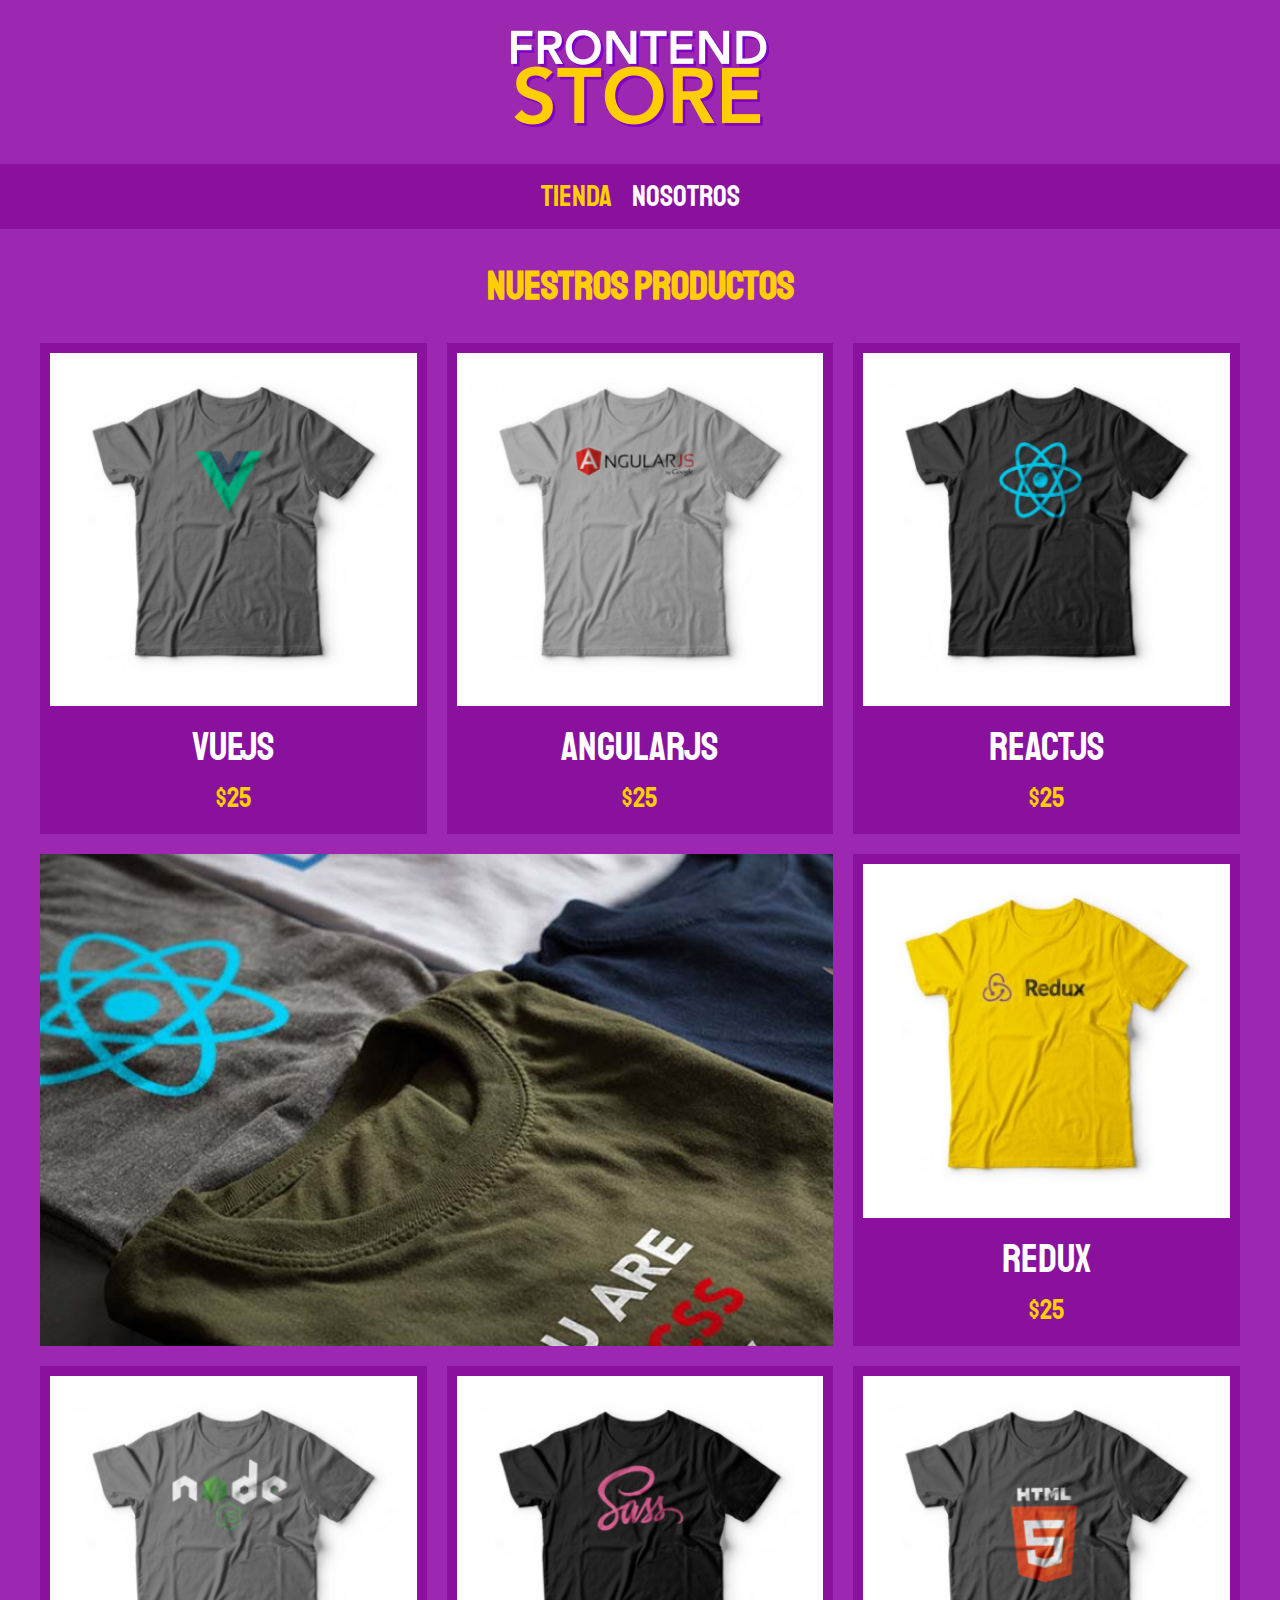
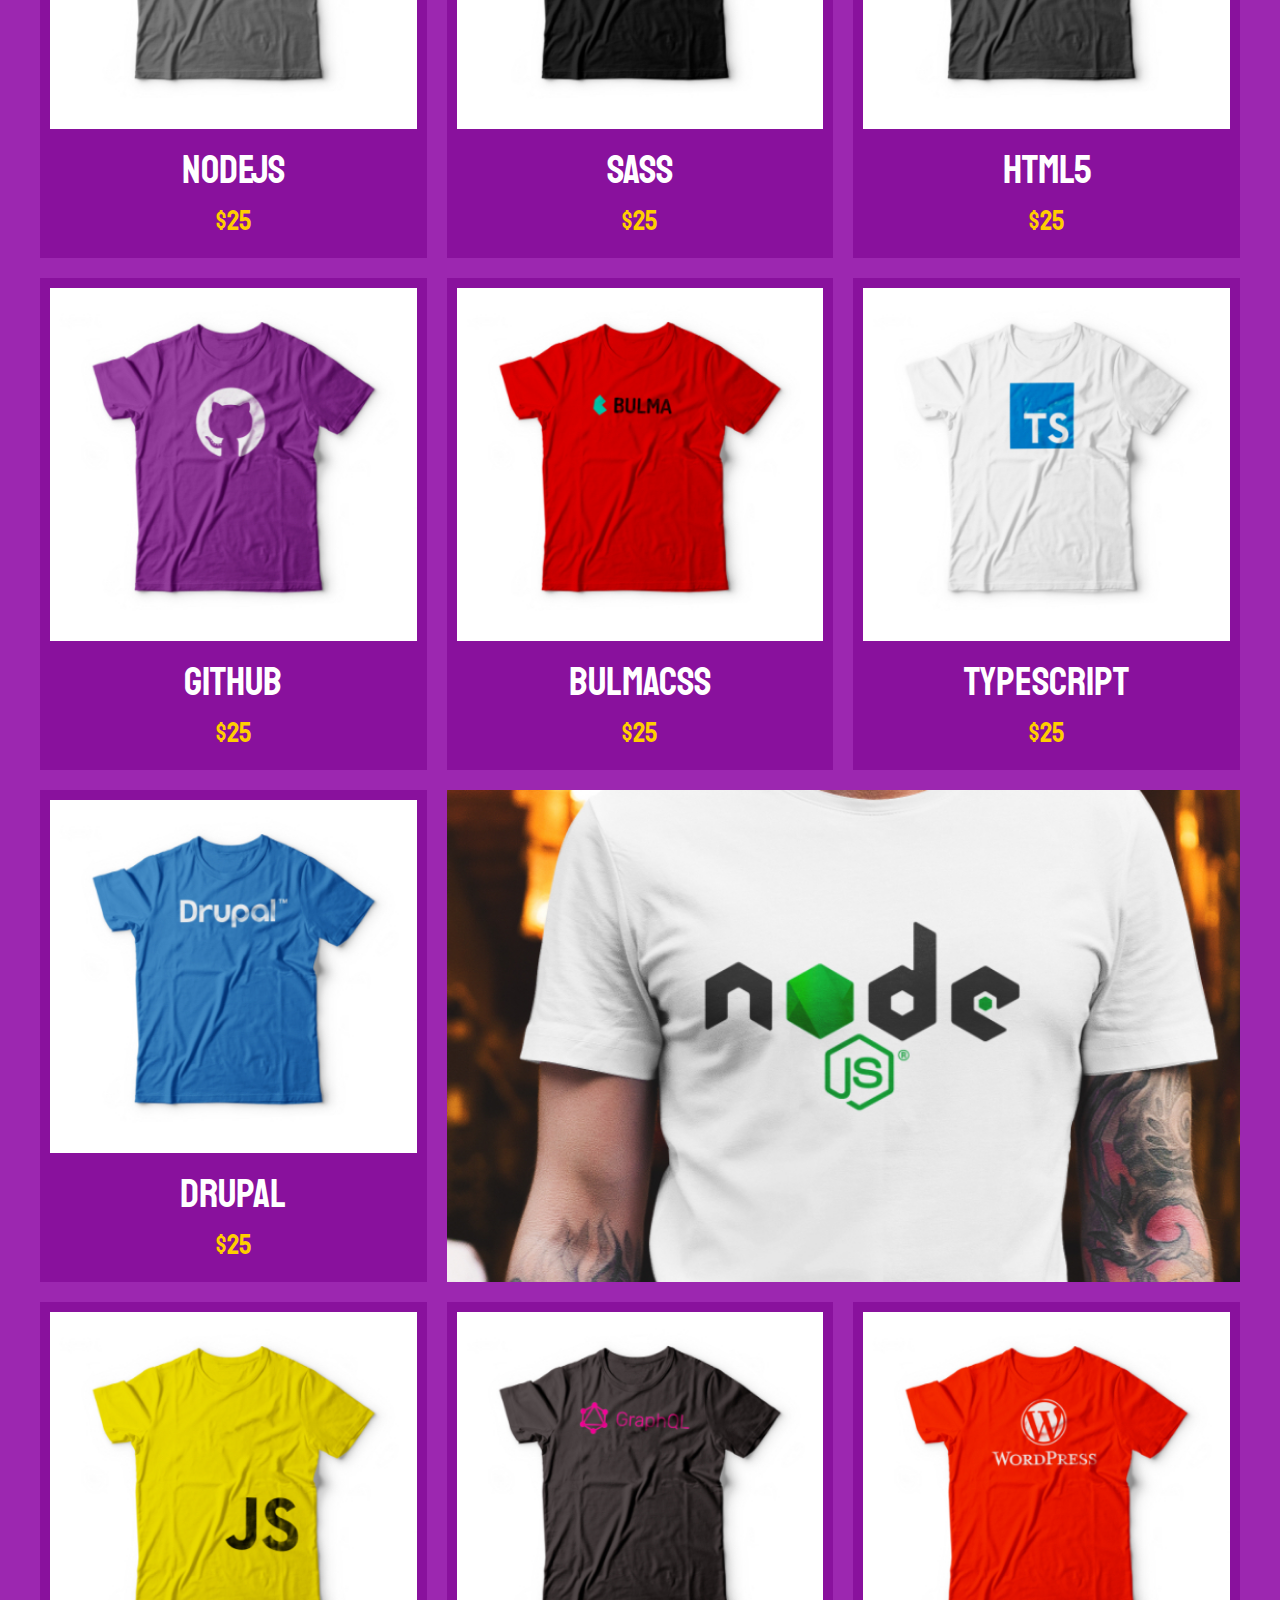
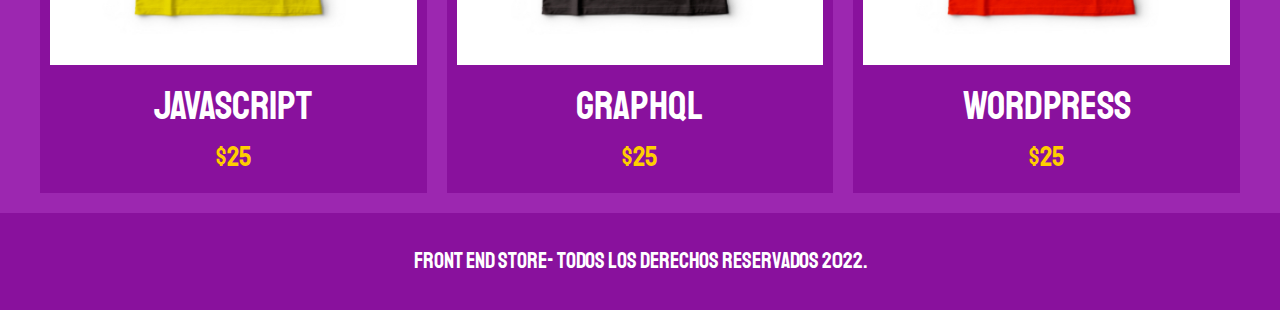
<file: index.html>
<!DOCTYPE html>
<html lang="en">

<head>
    <meta charset="UTF-8">
    <meta http-equiv="X-UA-Compatible" content="IE=edge">
    <meta name="viewport" content="width=device-width, initial-scale=1.0">
    <title>FrontEnd Store</title>
    <link rel="stylesheet" href="css/normalize.css">
    <link href="https://fonts.googleapis.com/css2?family=Staatliches&display=swap" rel="stylesheet">
    <link rel="stylesheet" href="css/style.css">

</head>

<body>

    <header class="header">
        <a href="index.html">
            <img class="header__logo" src="img/logo.png" alt="Logotipo">
        </a>
    </header>

    <nav class="navegacion">
        <a class="navegacion__enlace navegacion__enlace--activo" href="index.html">Tienda</a>
        <a class="navegacion__enlace" href="nosotros.html">Nosotros</a>
    </nav>

    <main class="contenedor">
        <h1>Nuestros Productos</h1>

        <div class="grid">
            
            <div class="producto">
                <a href="producto.html">
                    <img class="producto__imagen" src="img/1.jpg" alt="imagen camisa">
                    <div class="producto__informacion">
                        <p class="producto__nombre">VueJS</p>
                        <p class="producto__precio">$25</p>
                    </div>
                </a>
            </div> <!-- .producto -->

            <div class="producto">
                <a href="producto.html">
                    <img class="producto__imagen" src="img/2.jpg" alt="imagen camisa">
                    <div class="producto__informacion">
                        <p class="producto__nombre">AngularJS</p>
                        <p class="producto__precio">$25</p>
                    </div>
                </a>
            </div> <!-- .producto -->

            <div class="producto">
                <a href="producto.html">
                    <img class="producto__imagen" src="img/3.jpg" alt="imagen camisa">
                    <div class="producto__informacion">
                        <p class="producto__nombre">ReactJS</p>
                        <p class="producto__precio">$25</p>
                    </div>
                </a>
            </div> <!-- .producto -->

            <div class="producto">
                <a href="producto.html">
                    <img class="producto__imagen" src="img/4.jpg" alt="imagen camisa">
                    <div class="producto__informacion">
                        <p class="producto__nombre">Redux</p>
                        <p class="producto__precio">$25</p>
                    </div>
                </a>
            </div> <!-- .producto -->

            <div class="producto">
                <a href="producto.html">
                    <img class="producto__imagen" src="img/5.jpg" alt="imagen camisa">
                    <div class="producto__informacion">
                        <p class="producto__nombre">NodeJS</p>
                        <p class="producto__precio">$25</p>
                    </div>
                </a>
            </div> <!-- .producto -->

            <div class="producto">
                <a href="producto.html">
                    <img class="producto__imagen" src="img/6.jpg" alt="imagen camisa">
                    <div class="producto__informacion">
                        <p class="producto__nombre">SASS</p>
                        <p class="producto__precio">$25</p>
                    </div>
                </a>
            </div> <!-- .producto -->

            <div class="producto">
                <a href="producto.html">
                    <img class="producto__imagen" src="img/7.jpg" alt="imagen camisa">
                    <div class="producto__informacion">
                        <p class="producto__nombre">HTML5</p>
                        <p class="producto__precio">$25</p>
                    </div>
                </a>
            </div> <!-- .producto -->

            <div class="producto">
                <a href="producto.html">
                    <img class="producto__imagen" src="img/8.jpg" alt="imagen camisa">
                    <div class="producto__informacion">
                        <p class="producto__nombre">Github</p>
                        <p class="producto__precio">$25</p>
                    </div>
                </a>
            </div> <!-- .producto -->

            <div class="producto">
                <a href="producto.html">
                    <img class="producto__imagen" src="img/9.jpg" alt="imagen camisa">
                    <div class="producto__informacion">
                        <p class="producto__nombre">BulmaCSS</p>
                        <p class="producto__precio">$25</p>
                    </div>
                </a>
            </div> <!-- .producto -->

            <div class="producto">
                <a href="producto.html">
                    <img class="producto__imagen" src="img/10.jpg" alt="imagen camisa">
                    <div class="producto__informacion">
                        <p class="producto__nombre">TypeScript</p>
                        <p class="producto__precio">$25</p>
                    </div>
                </a>
            </div> <!-- .producto -->

            <div class="producto">
                <a href="producto.html">
                    <img class="producto__imagen" src="img/11.jpg" alt="imagen camisa">
                    <div class="producto__informacion">
                        <p class="producto__nombre">Drupal</p>
                        <p class="producto__precio">$25</p>
                    </div>
                </a>
            </div> <!-- .producto -->

            <div class="producto">
                <a href="producto.html">
                    <img class="producto__imagen" src="img/12.jpg" alt="imagen camisa">
                    <div class="producto__informacion">
                        <p class="producto__nombre">JavaScript</p>
                        <p class="producto__precio">$25</p>
                    </div>
                </a>
            </div> <!-- .producto -->

            <div class="producto">
                <a href="producto.html">
                    <img class="producto__imagen" src="img/13.jpg" alt="imagen camisa">
                    <div class="producto__informacion">
                        <p class="producto__nombre">GraphQL</p>
                        <p class="producto__precio">$25</p>
                    </div>
                </a>
            </div> <!-- .producto -->

            <div class="producto">
                <a href="producto.html">
                    <img class="producto__imagen" src="img/14.jpg" alt="imagen camisa">
                    <div class="producto__informacion">
                        <p class="producto__nombre">WordPress</p>
                        <p class="producto__precio">$25</p>
                    </div>
                </a>
            </div> <!-- .producto -->

            <div class="grafico grafico--camisas"></div>
            <div class="grafico grafico--node"></div>
        </div>
    </main>


    <footer class="footer">
        <p class="footer__texto">Front End Store- Todos los derechos reservados 2022.</p>
    </footer>
</body>

</html>
</file>
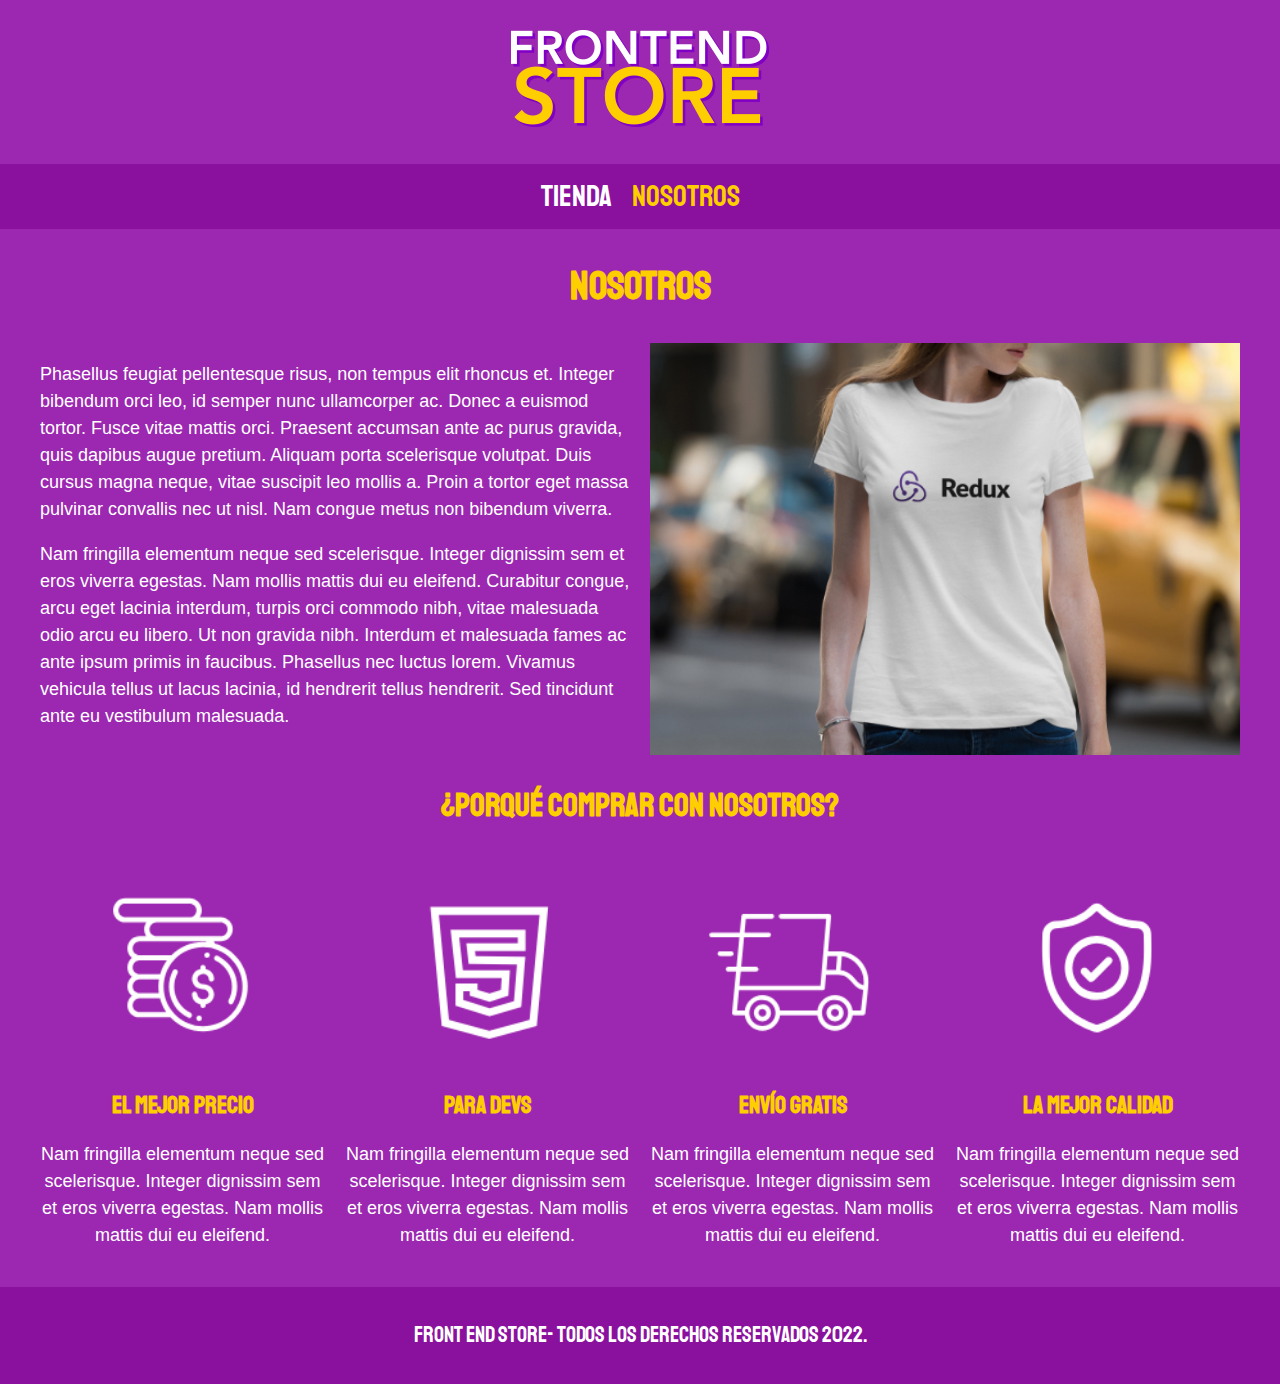
<file: nosotros.html>
<!DOCTYPE html>
<html lang="en">

<head>
    <meta charset="UTF-8">
    <meta http-equiv="X-UA-Compatible" content="IE=edge">
    <meta name="viewport" content="width=device-width, initial-scale=1.0">
    <title>FrontEnd Store</title>
    <link rel="stylesheet" href="css/normalize.css">
    <link href="https://fonts.googleapis.com/css2?family=Staatliches&display=swap" rel="stylesheet">
    <link rel="stylesheet" href="css/style.css">

</head>

<body>

    <header class="header">
        <a href="index.html">
            <img class="header__logo" src="img/logo.png" alt="Logotipo">
        </a>
    </header>

    <nav class="navegacion">
        <a class="navegacion__enlace" href="index.html">Tienda</a>
        <a class="navegacion__enlace navegacion__enlace--activo" href="nosotros.html">Nosotros</a>
    </nav>

    <main class="contenedor">
        <h1>Nosotros</h1>
        <div class="nosotros">
            <div class="nosotros__contenido">
                <p> Phasellus feugiat pellentesque risus, non tempus elit rhoncus et. Integer bibendum orci leo, id
                    semper
                    nunc ullamcorper ac. Donec a euismod tortor. Fusce vitae mattis orci. Praesent accumsan ante ac
                    purus
                    gravida, quis dapibus augue pretium. Aliquam porta scelerisque volutpat. Duis cursus magna neque,
                    vitae
                    suscipit leo mollis a. Proin a tortor eget massa pulvinar convallis nec ut nisl. Nam congue metus
                    non
                    bibendum viverra.</p>

                <p>Nam fringilla elementum neque sed scelerisque. Integer dignissim sem et eros viverra egestas. Nam
                    mollis
                    mattis dui eu eleifend. Curabitur congue, arcu eget lacinia interdum, turpis orci commodo nibh,
                    vitae
                    malesuada odio arcu eu libero. Ut non gravida nibh. Interdum et malesuada fames ac ante ipsum primis
                    in
                    faucibus. Phasellus nec luctus lorem. Vivamus vehicula tellus ut lacus lacinia, id hendrerit tellus
                    hendrerit. Sed tincidunt ante eu vestibulum malesuada.</p>
            </div>
            <img class="nosotros__imagen" src="img/nosotros.jpg" alt="imagen nosotros">
        </div>
    </main>
    <section class="contenedor comprar">
        <h2 class="comprar__titulo">¿Porqué Comprar con nosotros?</h2>
        <div class="bloques">
            <div class="bloque">
                <img class="bloque__imagen" src="img/icono_1.png" alt="porque comprar">
                <h3 class="bloque__titulo">El Mejor Precio</h3>
                <p>Nam fringilla elementum neque sed scelerisque. Integer dignissim sem et eros viverra egestas. Nam
                    mollis
                    mattis dui eu eleifend.</p>
            </div>
            <!--.bloque-->
            <div class="bloque">
                <img class="bloque__imagen" src="img/icono_2.png" alt="porque comprar">
                <h3 class="bloque__titulo">Para Devs</h3>
                <p>Nam fringilla elementum neque sed scelerisque. Integer dignissim sem et eros viverra egestas. Nam
                    mollis
                    mattis dui eu eleifend.</p>
            </div>
            <!--.bloque-->
            <div class="bloque">
                <img class="bloque__imagen" src="img/icono_3.png" alt="porque comprar">
                <h3 class="bloque__titulo">Envío Gratis</h3>
                <p>Nam fringilla elementum neque sed scelerisque. Integer dignissim sem et eros viverra egestas. Nam
                    mollis
                    mattis dui eu eleifend.</p>
            </div>
            <!--.bloque-->
            <div class="bloque">
                <img class="bloque__imagen" src="img/icono_4.png" alt="porque comprar">
                <h3 class="bloque__titulo">La Mejor Calidad</h3>
                <p>Nam fringilla elementum neque sed scelerisque. Integer dignissim sem et eros viverra egestas. Nam
                    mollis
                    mattis dui eu eleifend.</p>
            </div>
            <!--.bloque-->
        </div>
        <!--.bloques-->

    </section>

    <footer class="footer">
        <p class="footer__texto">Front End Store- Todos los derechos reservados 2022.</p>
    </footer>
</body>

</html>
</file>
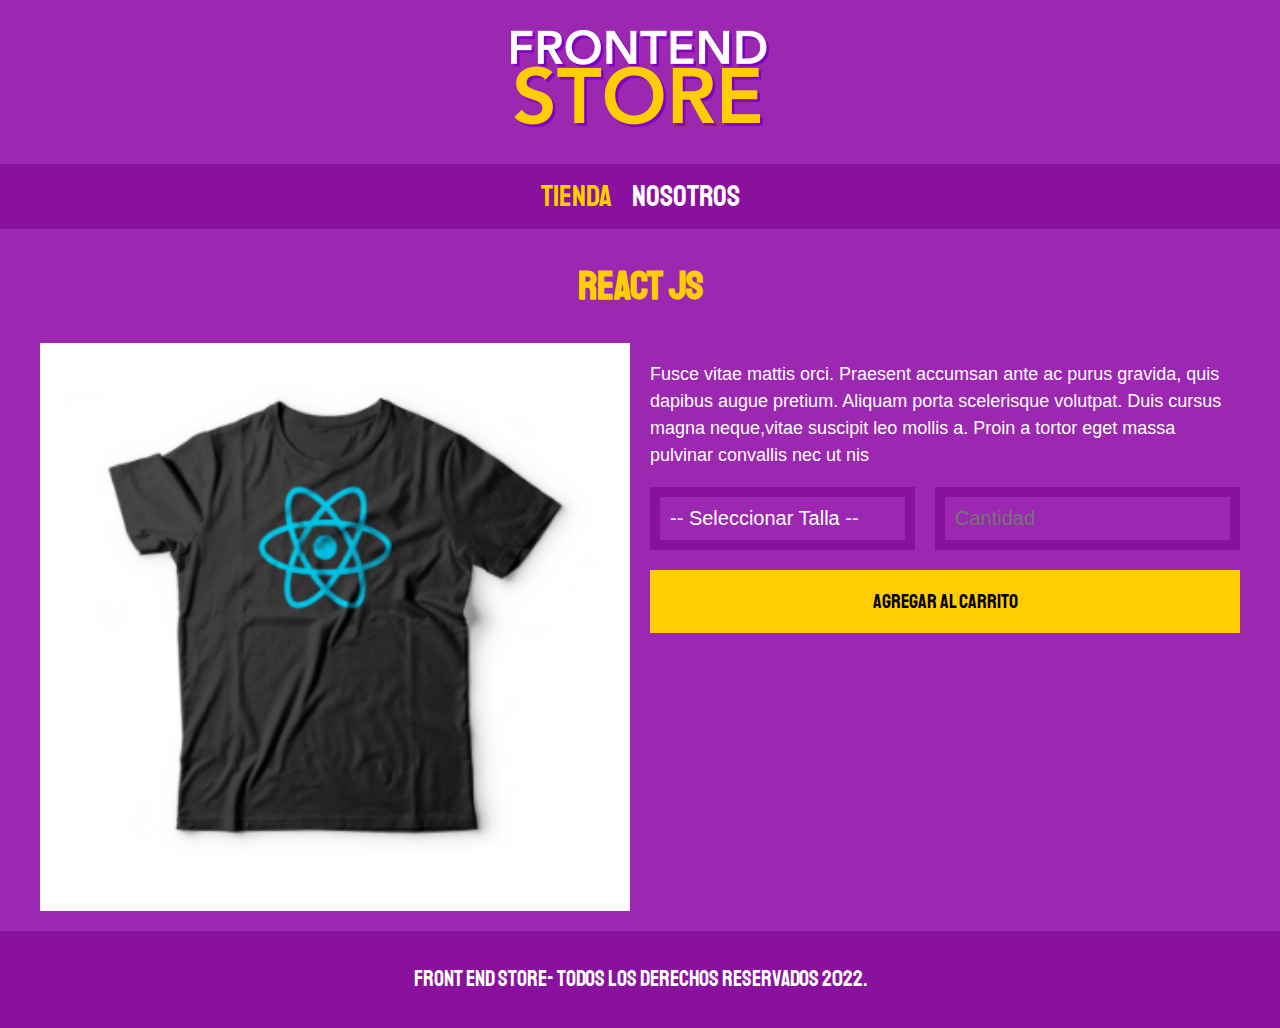
<file: producto.html>
<!DOCTYPE html>
<html lang="en">

<head>
    <meta charset="UTF-8">
    <meta http-equiv="X-UA-Compatible" content="IE=edge">
    <meta name="viewport" content="width=device-width, initial-scale=1.0">
    <title>FrontEnd Store</title>
    <link rel="stylesheet" href="css/normalize.css">
    <link href="https://fonts.googleapis.com/css2?family=Staatliches&display=swap" rel="stylesheet">
    <link rel="stylesheet" href="css/style.css">

</head>

<body>

    <header class="header">
        <a href="index.html">
            <img class="header__logo" src="img/logo.png" alt="Logotipo">
        </a>
    </header>

    <nav class="navegacion">
        <a class="navegacion__enlace navegacion__enlace--activo" href="index.html">Tienda</a>
        <a class="navegacion__enlace" href="nosotros.html">Nosotros</a>
    </nav>

    <main class="contenedor">
        <h1>React JS</h1>

        <div class="camisa">
            <img class="camisa__imagen" src="img/3.jpg" alt="Imagen del Producto">
            <div class="camisa__contenido">
                <p>Fusce vitae mattis orci. Praesent accumsan ante ac
                    purus gravida, quis dapibus augue pretium. Aliquam porta scelerisque volutpat.
                    Duis cursus magna neque,vitae suscipit leo mollis a. Proin a tortor eget
                    massa pulvinar convallis nec ut nis</p>

                    <form class="formulario">
                        <select class="formulario__campo">
                            <option disabled selected>-- Seleccionar Talla --</option>
                            <option>Chica</option>
                            <option>Mediana</option>
                            <option>Grande</option>
                        </select>
                        <input class="formulario__campo" type="number" placeholder="Cantidad" min="1" >
                        <input class="formulario__submit" type="submit" value="Agregar al carrito">
                    </form>
            </div>
        </div>
    </main>

    <footer class="footer">
        <p class="footer__texto">Front End Store- Todos los derechos reservados 2022.</p>
    </footer>
</body>

</html>
</file>
<file: css/style.css>
:root {
    --primario: #9C27B0;
    --primarioOscuro: #89119D;
    --secundario: #FFCE00;
    --secundarioOscuro: rgb(233, 287, 2);

    --blanco: #FFF;
    --negro: #000;

    --fuentePrincipal: 'Staatliches', cursive;

}

html {
    box-sizing: border-box;
    font-size: 62.5%;
}

*,
*:before,
*:after {
    box-sizing: inherit;
}

/** Globales **/
body {
    background-color: var(--primario);
    font-size: 1.6rem;
    line-height: 1.5;
}

p {
    font-size: 1.8rem;
    font-family: Arial, Helvetica, sans-serif;
    color: var(--blanco);

}

a {
    text-decoration: none;
}

img {
    width: 100%;
}

.contenedor {
    max-width: 120rem;
    margin: 0 auto;

}

h1,
h2,
h3 {
    text-align: center;
    color: var(--secundario);
    font-family: var(--fuentePrincipal);
}

h1 {
    font-size: 4rem;
}

h2 {
    font-size: 3.2rem;
}

h3 {
    font-size: 2.4rem;
}

/** Header **/
.header {
    display: flex;
    justify-content: center;
}

.header__logo {
    margin: 3rem 0;
}

/** Footer **/

.footer {
    background-color: var(--primarioOscuro);
    padding: 1rem 0;
    margin-top: 2rem;
}

.footer__texto {
    font-family: var(--fuentePrincipal);
    text-align: center;
    font-size: 2.2rem;
}

/** Navegacion **/

.navegacion {
    background-color: var(--primarioOscuro);
    padding: 1rem 0;
    display: flex;
    justify-content: center;
    gap: 2rem;
    /** Separación forma nueva**/
}

.navegacion__enlace {
    font-family: var(--fuentePrincipal);
    color: var(--blanco);
    font-size: 3rem;

}

.navegacion__enlace--activo,
.navegacion__enlace:hover {
    color: var(--secundario);
}

/** Grid **/
.grid {
    display: grid;
    grid-template-columns: repeat(2, 1fr);
    gap: 2rem;

}

@media (min-width: 768px) {
    .grid {
        grid-template-columns: repeat(3, 1fr);
    }
}

/** Productos **/

.producto {

    background-color: var(--primarioOscuro);
    padding: 1rem;

}


.producto__nombre {
    font-size: 4rem;

}

.producto__precio {
    font-size: 2.8rem;
    color: var(--secundario);
}

.producto__nombre,
.producto__precio {

    font-family: var(--fuentePrincipal);
    margin: 1rem 0;
    text-align: center;
    line-height: 1.2;
}

/** Graficos **/
.grafico {
    min-height: 30rem;
    background-repeat: no-repeat;
    background-size: cover;
    grid-column: 1/3;
}

.grafico--camisas {

    grid-row: 2/3;
    background-image: url(../img/grafico1.jpg);

}

.grafico--node {
    background-image: url(../img/grafico2.jpg);
    grid-row: 8/9;
}

@media (min-width: 768px) {
    .grafico--node {
        grid-row: 5/6;
        grid-column: 2/4;
    }
}

/** Nosotros **/

.nosotros {
    display: grid;
    grid-template-rows: repeat(2, auto);
}

@media (min-width: 768px) {
    .nosotros {
        grid-template-columns: repeat(2, 1fr);
        column-gap: 2rem;
    }


}



.nosotros__imagen {
    grid-row: 1/2;

}

@media (min-width: 768px) {
    .nosotros__imagen {
        grid-column: 2/3;

    }
}

/**Bloques**/

.bloques {
    display: grid;
    grid-template-columns: repeat(2, 1fr);
    gap: 2rem;
}

@media (min-width: 768px) {
    .bloques {
        grid-template-columns: repeat(4, 1fr);
    }

}

.bloque {
    text-align: center;
}

.bloque__titulo {
    margin: 0;
}

/** Pagina del Producto **/
@media (min-width: 768px) {
    .camisa {
        display: grid;
        grid-template-columns: repeat(2, 1fr);
        column-gap: 2rem;
    }

}

.formulario {
    display: grid;
    grid-template-columns: repeat(2, 1fr);
    gap: 2rem;
}

.formulario__campo {
    border: 1rem solid var(--primarioOscuro);
    background-color: transparent;
    color: var(--blanco);
    font-size: 2rem;
    font-family: Arial, Helvetica, sans-serif;
    padding: 1rem;
    appearance: none;
}

.formulario__submit {
    background-color: var(--secundario);
    border: none;
    font-size: 2rem;
    font-family: var(--fuentePrincipal);
    padding: 2rem;
    transition: background-color .3s ease;
    grid-column: 1/3;
}

.formulario__submit:hover {
    cursor: pointer;
    background-color: var(--secundarioOscuro);
}
</file>
